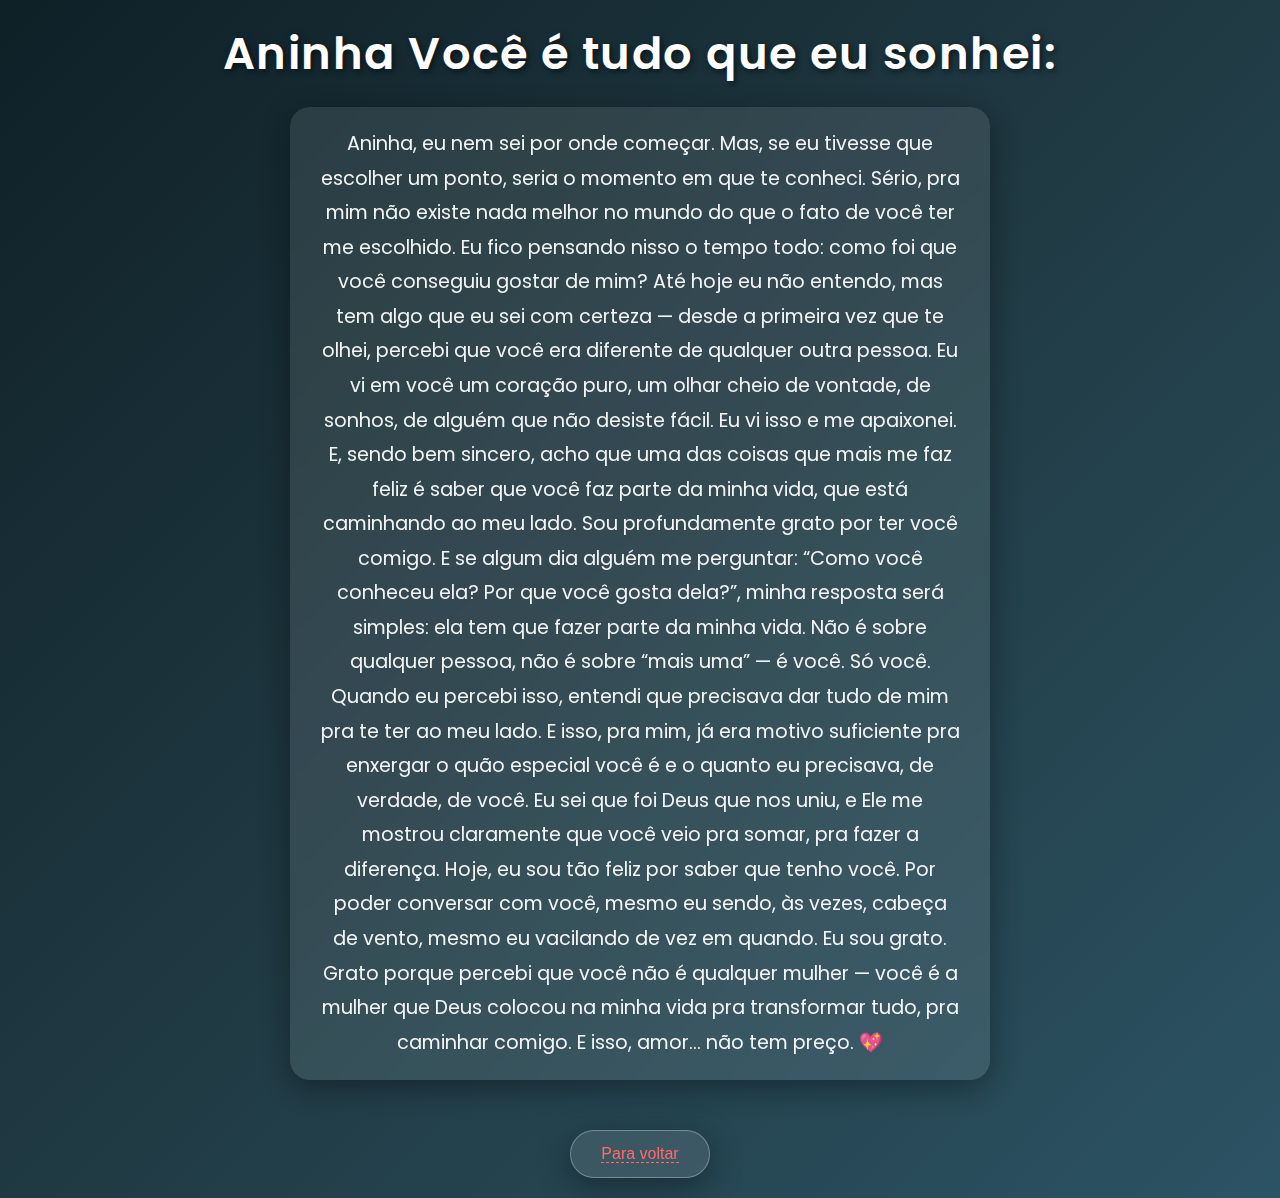
<file: dex.html>
<!DOCTYPE html>
<html lang="pt-br">
<head>
    <meta charset="UTF-8">
    <meta name="viewport" content="width=device-width, initial-scale=1.0">
    <link rel="stylesheet" href="style.css">
    <title>O que eu sinto a respeito de vc</title>
</head>
<body>
    <h1>Aninha Você é tudo que eu sonhei:</h1>
    <p>Aninha, eu nem sei por onde começar. Mas, se eu tivesse que escolher um ponto, seria o momento em que te conheci. Sério, pra mim não existe nada melhor no mundo do que o fato de você ter me escolhido.

Eu fico pensando nisso o tempo todo: como foi que você conseguiu gostar de mim? Até hoje eu não entendo, mas tem algo que eu sei com certeza — desde a primeira vez que te olhei, percebi que você era diferente de qualquer outra pessoa.

Eu vi em você um coração puro, um olhar cheio de vontade, de sonhos, de alguém que não desiste fácil. Eu vi isso e me apaixonei. E, sendo bem sincero, acho que uma das coisas que mais me faz feliz é saber que você faz parte da minha vida, que está caminhando ao meu lado.

Sou profundamente grato por ter você comigo. E se algum dia alguém me perguntar: “Como você conheceu ela? Por que você gosta dela?”, minha resposta será simples: ela tem que fazer parte da minha vida. Não é sobre qualquer pessoa, não é sobre “mais uma” — é você. Só você.

Quando eu percebi isso, entendi que precisava dar tudo de mim pra te ter ao meu lado. E isso, pra mim, já era motivo suficiente pra enxergar o quão especial você é e o quanto eu precisava, de verdade, de você. Eu sei que foi Deus que nos uniu, e Ele me mostrou claramente que você veio pra somar, pra fazer a diferença.

Hoje, eu sou tão feliz por saber que tenho você. Por poder conversar com você, mesmo eu sendo, às vezes, cabeça de vento, mesmo eu vacilando de vez em quando. Eu sou grato. Grato porque percebi que você não é qualquer mulher — você é a mulher que Deus colocou na minha vida pra transformar tudo, pra caminhar comigo. E isso, amor… não tem preço. 💖</p>
<button><a href="index.html">Para voltar</a></button>
</body>
</html>
</file>
<file: style.css>
/* Importando uma fonte moderna */
@import url('https://fonts.googleapis.com/css2?family=Poppins:wght@400;600&display=swap');

* {
    margin: 0;
    padding: 0;
    box-sizing: border-box;
}

body {
    font-family: 'Poppins', sans-serif;
    background: linear-gradient(135deg, #0f2027, #203a43, #2c5364);
    color: #fff;
    display: flex;
    flex-direction: column;
    align-items: center;
    justify-content: center;
    min-height: 100vh;
    text-align: center;
    padding: 20px;
    animation: fadeIn 1s ease-in;
}

h1 {
    font-size: 2.8rem;
    font-weight: 600;
    margin-bottom: 20px;
    letter-spacing: 1.5px;
    text-shadow: 2px 2px 6px rgba(0,0,0,0.6);
}

p {
    font-size: 1.2rem;
    max-width: 700px;
    line-height: 1.8;
    margin-bottom: 30px;
    opacity: 0.95;
    background: rgba(255, 255, 255, 0.1);
    padding: 20px 30px;
    border-radius: 20px;
    box-shadow: 0 8px 32px rgba(0, 0, 0, 0.4);
    backdrop-filter: blur(10px);
    transition: transform 0.3s ease, box-shadow 0.3s ease;
}

p:hover {
    transform: scale(1.02);
    box-shadow: 0 12px 40px rgba(0, 0, 0, 0.5);
}

button {
    padding: 14px 30px;
    background: rgba(255, 255, 255, 0.1);
    border: 1px solid rgba(255, 255, 255, 0.3);
    border-radius: 30px;
    color: #fff;
    font-size: 1rem;
    backdrop-filter: blur(10px);
    box-shadow: 0 8px 32px rgba(0, 0, 0, 0.37);
    cursor: pointer;
    transition: all 0.3s ease;
    margin-top: 20px;
}

button:hover {
    background: rgba(255, 255, 255, 0.2);
    transform: translateY(-3px);
}

button:active {
    transform: translateY(1px);
}

a {
    color: #ff6b6b;
    text-decoration: none;
    font-weight: 500;
    border-bottom: 1px dashed #ff6b6b;
    transition: color 0.3s, border-bottom 0.3s;
}

a:hover {
    color: #ff8787;
    border-bottom: 1px solid #ff8787;
}

@keyframes fadeIn {
    from {
        opacity: 0;
        transform: translateY(20px);
    }
    to {
        opacity: 1;
        transform: translateY(0);
    }
}

/* Responsivo para telas pequenas */
@media (max-width: 600px) {
    h1 {
        font-size: 2rem;
    }
    p {
        font-size: 1rem;
        padding: 15px 20px;
    }
    button {
        width: 100%;
        max-width: 300px;
    }
}
</file>
